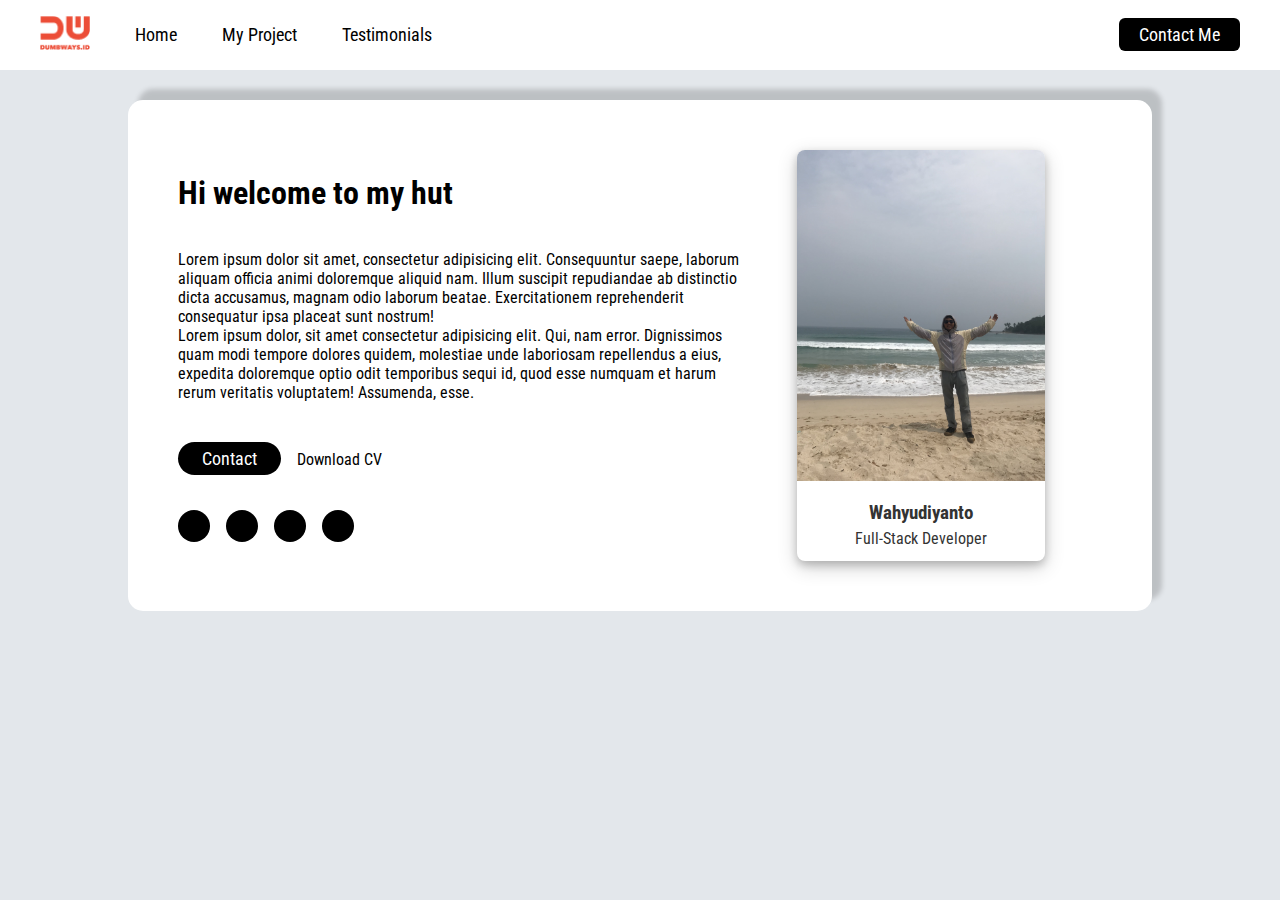
<file: index.html>
<!DOCTYPE html>
<html lang="en">
<head>
    <meta charset="UTF-8">
    <meta http-equiv="X-UA-Compatible" content="IE=edge">
    <meta name="viewport" content="width=device-width, initial-scale=1.0">
    <title>My Project</title>

    
    <!-- FONT -->
    <link href="https://fonts.googleapis.com/css2?family=Roboto+Condensed&family=Roboto:wght@300&display=swap" rel="stylesheet">
    
    <!-- FONT AWESOME -->
    <link rel="preconnect" href="https://fonts.gstatic.com" crossorigin>
    <link rel="stylesheet" href="https://cdnjs.cloudflare.com/ajax/libs/font-awesome/6.3.0/css/all.min.css" 
    integrity="sha512-SzlrxWUlpfuzQ+pcUCosxcglQRNAq/DZjVsC0lE40xsADsfeQoEypE+enwcOiGjk/bSuGGKHEyjSoQ1zVisanQ==" crossorigin="anonymous" referrerpolicy="no-referrer" />

    <!-- CSS -->
    <link rel="stylesheet" href="assets/css/index.css">

</head>
<body>

    <!-- Navbar -->
    <nav>
        <div class="nav-left">
            <ul class="ul-left">
                <a href="https://dumbways.id/" target="_blank"><img src="assets/img/logo.png" alt="Logo"></a>
                <li>
                    <a href="index.html" class="active">Home</a>
                    <li class="a-b">
                    <a href="myproject.html" class="active" target="_blank">My Project</a>
                    </li>
                    <li class="a-b-c" style="padding-left: -50%;">
                        <a href="testimoni.html" class="active">Testimonials</a>
                    </li>
                </li>
            </ul>
        </div>
        <div class="nav-right">
            <a href="contactMe.html" class="active" target="_blank">Contact Me</a>
        </div>
        <button class="hamburger" style="background-color: transparent;"onclick="openListMenu()">
            <span class="bar"></span>
            <span class="bar"></span>
            <span class="bar"></span>
            <span class="bar"></span>
        </button>
    </nav>
    <div class="listmenu" id="menu">
        <div class="contactme-listmenu-1">
            <a href="index.html">Home</a>
        </div>

        <div class="contactme-listmenu-2">
            <a href="myproject.html">My Project</a>
        </div>

        <div class="contactme-listmenu-3">
            <a href="testimoni.html">Testimonials</a>
        </div>

        <div class="contactme-listmenu-4">
            <a href="contactMe.html">Contact Me</a>
        </div>

    </div>
    <!-- Tutup Navbar -->

    <!-- KARTU -->
    <div class="kartu">
        <div class="kartu-left">
            <h1>
                Hi welcome to my hut
            </h1>
            <p>Lorem ipsum dolor sit amet, consectetur adipisicing elit. Consequuntur saepe, laborum aliquam officia animi doloremque aliquid nam. Illum suscipit repudiandae ab distinctio dicta accusamus, magnam odio laborum beatae. Exercitationem reprehenderit consequatur ipsa placeat sunt nostrum!
                <br>Lorem ipsum dolor, sit amet consectetur adipisicing elit. Qui, nam error. Dignissimos quam modi tempore dolores quidem, molestiae unde laboriosam repellendus a eius, expedita doloremque optio odit temporibus sequi id, quod esse numquam et harum rerum veritatis voluptatem! Assumenda, esse.
            </p>
            <div class="contact">
                <div class="button">
                    <a href="mailto:mrwahyudiyanto@gmail.com">Contact</a>
                </div>
                <div class="curiculum">
                    <a href="#">
                        <p>Download CV</p>
                        <i class="fa fa-download"></i>
                    </a>
                </div>
            </div>
            <div class="icon">
                <a href="#">
                    <i class="fa-brands fa-linkedin-in" style="color: #ffffff;"></i>
                </a>
                <a href="https://instagram.com/wahyu.u__/" class="icon-b">
                    <i class="fa-brands fa-instagram" style="color: #ffffff;"></i>
                </a>
                <a href="#" class="icon-c">
                    <i class="fa-brands fa-facebook-f" style="color: #ffffff;"></i>
                </a>
                <a href="#">
                    <i class="fa-brands fa-twitter" style="color: #ffffff;"></i>
                </a>
            </div>
        </div>
        
        <div class="kartu-right">
            <div class="image">
                <img src="assets/img/poto.jpg" alt="poto" />
                <div class="self">
                  <h3>Wahyudiyanto</h3>
                  <p>Full-Stack Developer</p>
                </div>

            </div>
        </div>
    </div>
    <!-- TUTUP KARTU -->
</body>
<script src="assets/js/index.js"></script>
</html>
</file>
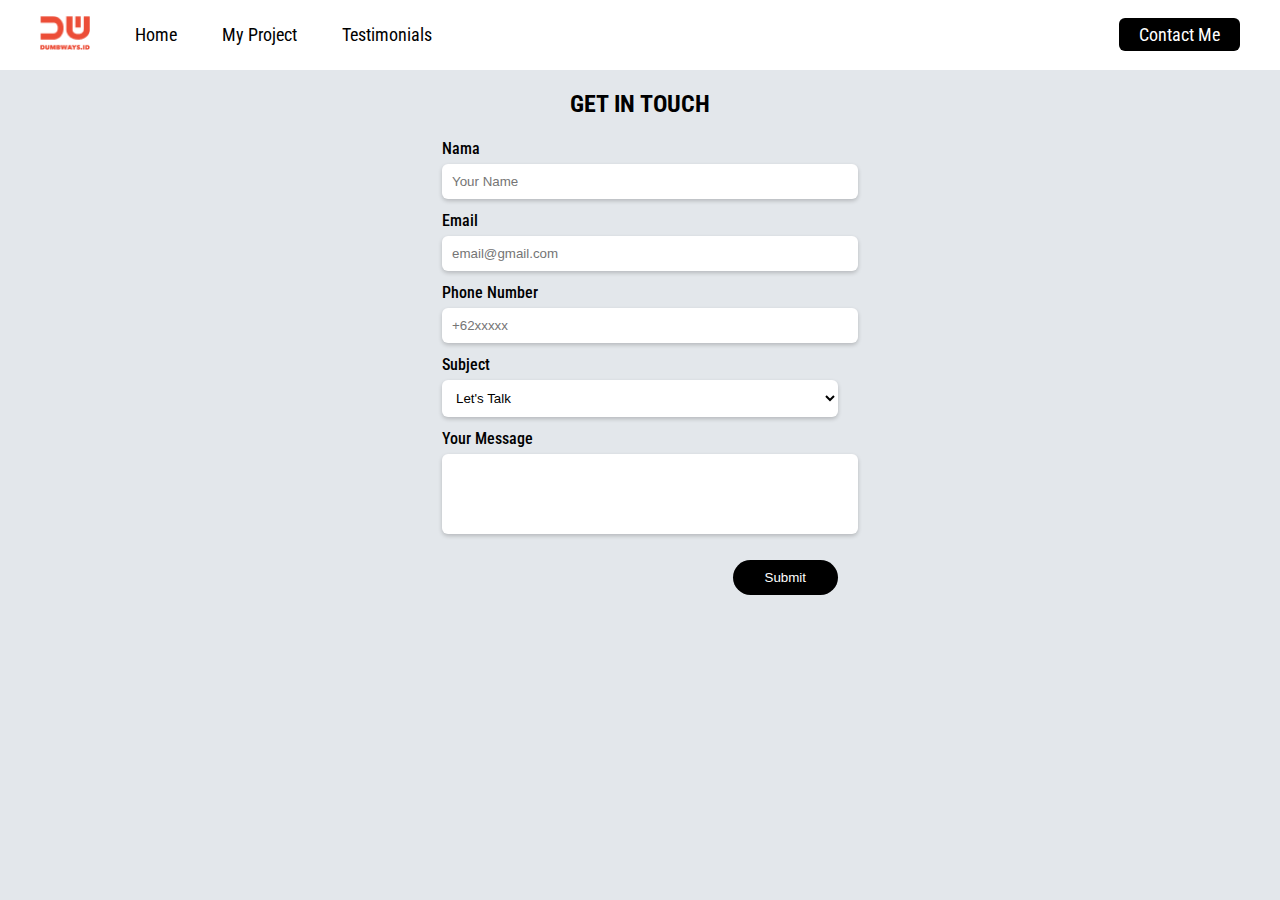
<file: contactMe.html>
<!DOCTYPE html>
<html lang="en">
<head>
    <meta charset="UTF-8">
    <meta http-equiv="X-UA-Compatible" content="IE=edge">
    <meta name="viewport" content="width=device-width, initial-scale=1.0">
    <title>My Project</title>

    
    <!-- FONT -->
    <link href="https://fonts.googleapis.com/css2?family=Roboto+Condensed&family=Roboto:wght@300&display=swap" rel="stylesheet">
    
    <!-- FONT AWESOME -->
    <link rel="preconnect" href="https://fonts.gstatic.com" crossorigin>
    <link rel="stylesheet" href="https://cdnjs.cloudflare.com/ajax/libs/font-awesome/6.3.0/css/all.min.css" 
    integrity="sha512-SzlrxWUlpfuzQ+pcUCosxcglQRNAq/DZjVsC0lE40xsADsfeQoEypE+enwcOiGjk/bSuGGKHEyjSoQ1zVisanQ==" crossorigin="anonymous" referrerpolicy="no-referrer" />

    <!-- CSS -->
    <link rel="stylesheet" href="assets/css/contactMe.css">
    
</head>
<body>
    <!-- Navbar -->
    <nav>
        <div class="nav-left">
            <ul class="ul-left">
                <a href="https://dumbways.id/" target="_blank"><img src="assets/img/logo.png" alt="Logo"></a>
                <li>
                    <a href="index.html" class="active">Home</a>
                    <li class="a-b">
                    <a href="myproject.html" class="active" target="_blank">My Project</a>
                    </li>
                    <li class="a-b-c" style="padding-left: -50%;">
                        <a href="testimoni.html" class="active">Testimonials</a>
                    </li>
                </li>
            </ul>
        </div>
        <div class="nav-right">
            <a href="contactMe.html" class="active" target="_blank">Contact Me</a>
        </div>
        <button class="hamburger" style="background-color: transparent;"onclick="openListMenu()">
            <span class="bar"></span>
            <span class="bar"></span>
            <span class="bar"></span>
            <span class="bar"></span>
        </button>
    </nav>
    <div class="listmenu" id="menu">
        <div class="contactme-listmenu-1">
            <a href="index.html">Home</a>
        </div>

        <div class="contactme-listmenu-2">
            <a href="myproject.html">My Project</a>
        </div>

        <div class="contactme-listmenu-3">
            <a href="testimoni.html">Testimonials</a>
        </div>

        <div class="contactme-listmenu-4">
            <a href="contactMe.html">Contact Me</a>
        </div>

    </div>
    <!-- tutup navbar -->

    <!-- contact me -->
    <h2>GET IN TOUCH</h2>
    <form action="">
        <div>
            <label for="name">Nama</label>
            <input type="text" id="name" placeholder="Your Name">
        </div>
        <div>
            <label for="email">Email</label>
            <input type="email" id="email" placeholder="email@gmail.com">
        </div>
        <div>
            <label for="phone">Phone Number</label>
            <input type="number" id="phone" placeholder="+62xxxxx">
        </div>
        <div>
            <label for="subject">Subject</label>
            <select id="subject">
                <option>Let's Talk</option>
                <option>Let's Collaboration</option>
                <option>I am Hiring</option>
            </select>
        </div>
        <div>
            <label for="message">Your Message</label>
            <textarea name="message" id="message" cols="30" rows="4"></textarea>
        </div>
        <div class="to-right">
            <button type="button" class="submits" onclick="getData()">Submit</button>
        </div>
    </form>
    <!-- tutup contact me -->

</body>
    <script src="assets/js/contactMe.js"></script>
</html>
</file>
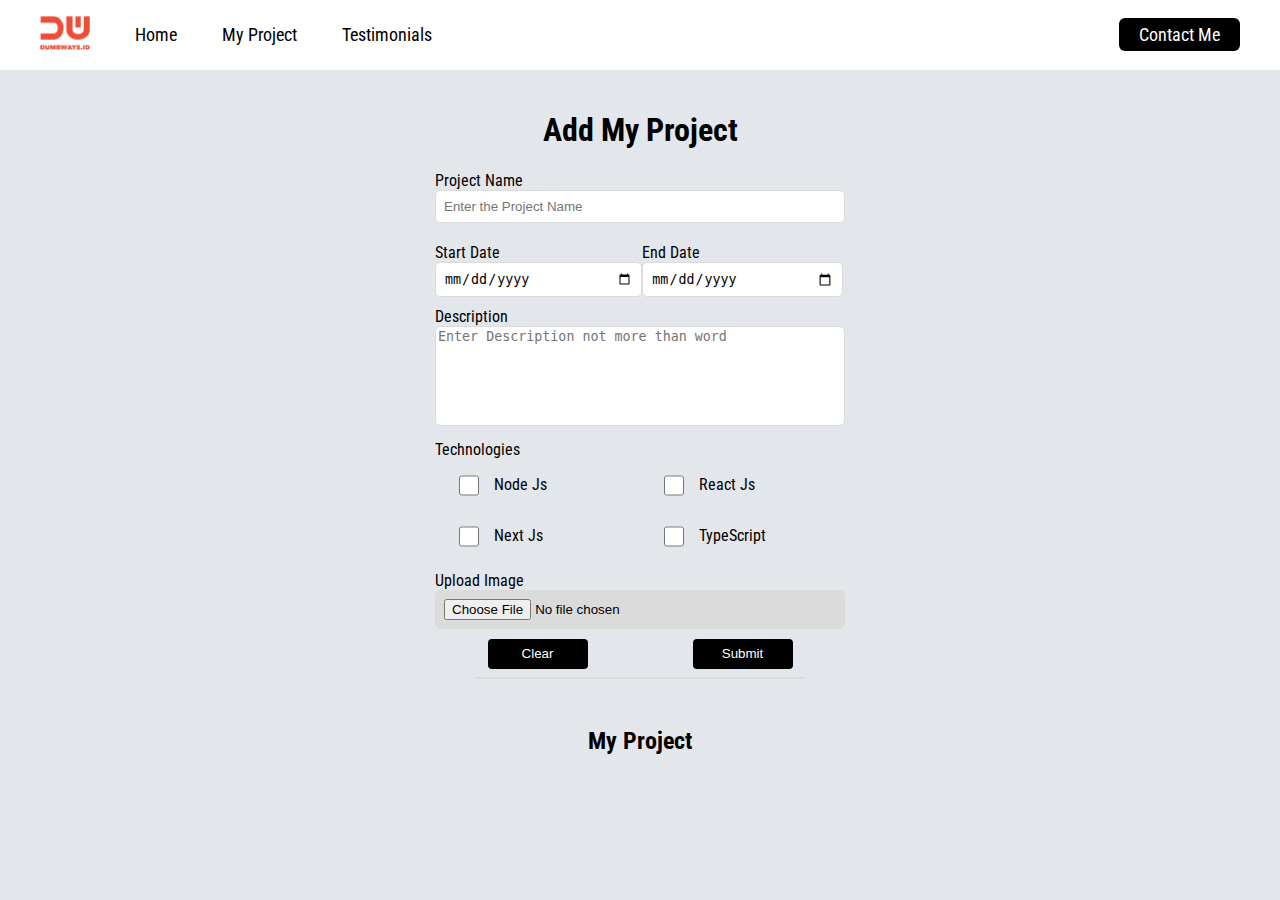
<file: myproject.html>
<!DOCTYPE html>
<html lang="en">
<head>
    <meta charset="UTF-8">
    <meta http-equiv="X-UA-Compatible" content="IE=edge">
    <meta name="viewport" content="width=device-width, initial-scale=1.0">
    <title>My Project</title>

    
    <!-- FONT -->
    <link href="https://fonts.googleapis.com/css2?family=Roboto+Condensed&family=Roboto:wght@300&display=swap" rel="stylesheet">
    
    <!-- FONT AWESOME -->
    <link rel="preconnect" href="https://fonts.gstatic.com" crossorigin>
    <link rel="stylesheet" href="https://cdnjs.cloudflare.com/ajax/libs/font-awesome/6.3.0/css/all.min.css" 
    integrity="sha512-SzlrxWUlpfuzQ+pcUCosxcglQRNAq/DZjVsC0lE40xsADsfeQoEypE+enwcOiGjk/bSuGGKHEyjSoQ1zVisanQ==" crossorigin="anonymous" referrerpolicy="no-referrer" />

    <!-- CSS -->
    <link rel="stylesheet" href="assets/css/myproject.css">
    
</head>
<body>
    <!-- START NAVBAR -->
    <nav>
        <div class="nav-left">
            <ul class="ul-left">
                <a href="https://dumbways.id/" target="_blank"><img src="assets/img/logo.png" alt="Logo"></a>
                <li>
                    <a href="index.html" class="active">Home</a>
                    <li class="a-b">
                    <a href="myproject.html" class="active" target="_blank">My Project</a>
                    </li>
                    <li class="a-b-c" style="padding-left: -50%;">
                        <a href="testimoni.html" class="active">Testimonials</a>
                    </li>
                </li>
            </ul>
        </div>
        <div class="nav-right">
            <a href="contactMe.html" class="active" target="_blank">Contact Me</a>
        </div>
        <button class="hamburger" style="background-color: transparent;"onclick="openListMenu()">
            <span class="bar"></span>
            <span class="bar"></span>
            <span class="bar"></span>
            <span class="bar"></span>
        </button>
    </nav>
    <div class="listmenu" id="menu">
        <div class="contactme-listmenu-1">
            <a href="index.html">Home</a>
        </div>

        <div class="contactme-listmenu-2">
            <a href="myproject.html">My Project</a>
        </div>

        <div class="contactme-listmenu-3">
            <a href="testimoni.html">Testimonials</a>
        </div>

        <div class="contactme-listmenu-4">
            <a href="contactMe.html">Contact Me</a>
        </div>

    </div>
    <!-- END NAVBAR -->

    <!-- PROJECT -->
    <div class="myproject-form">
        <form onsubmit="getProject(event)">
        <h1>Add My Project</h1>
        <div>
            <label>Project Name</label>
            <input type="text" id="project-name" placeholder="Enter the Project Name" required>
        </div>
        <div class="input-date">
            <div>
                <label>Start Date</label>
                <input class="date" type="date" id="project-start" required>
            </div>
            <div>
                <label>End Date</label>
                <input class="date" type="date" id="project-end" required>
            </div>
        </div>
        <div>
            <label>Description</label>
            <textarea id="project-desc" placeholder="Enter Description not more than word" required></textarea>
        </div>
        <div class="input-checkbox">
            <label>Technologies</label>
            <div >
                <div>
                    <input type="checkbox" value="Node" id="node">
                    <p>Node Js</p>
                </div>
                <div>
                    <input type="checkbox" value="React" id="react">
                    <p>React Js</p>
                </div>
            </div>
            <div class="checkbox-right">
                <div>
                    <input type="checkbox" value="Next" id="next"> 
                    <p>Next Js</p>
                </div>
                <div>
                    <input type="checkbox" value="TypeScript" id="typescript"> 
                    <p>TypeScript</p>
                </div>
            </div>
        </div>
        <div class="input-upload">
            <label>Upload Image</label>
            <input style="background-color: #dbdbdb;" type="file" id="img-file" required>
        </div>
        <div class="submit">
            <button type="button" onclick="resetForm()">Clear</button>
            <button>Submit</button>
        </div>
        <hr/>
    </form>
    </div>
    <div class="myproject-list">
        <h2>My Project</h2>
        <div class="myproject-cardlist" id="project-list">
        
        </div>
    </div>
    <!-- End Project -->

    <!-- Script JS -->

    <script src="assets/js/myproject.js"></script>

    <!-- End Script JS -->

</body>
</html>
</file>
<file: assets/css/index.css>
body {
    margin: 0;
      background-color: #e3e7eb;
      font-family: 'Roboto', sans-serif;
      font-family: 'Roboto Condensed', sans-serif;
}

  /* navbar */
  nav {
    display: flex;
    justify-content: space-between;
    align-items: center;
    background-color: #fff;
  }
  
  .nav-left ul {
    display: flex;
    align-items: center;
    list-style: none;
  }
  
  .nav-left a {
    text-decoration: none;
    color: black;
  }

  .nav-left li {
    margin-left: 45px;
  }
  
  .nav-left ul li {
    font-size: 18px;
  }

  .nav-left ul li img {
    vertical-align: middle;
  }

  .nav-left ul li a:hover {
    color: grey;
  }

  .nav-left ul a-b.active{
    color: grey;
  }
  
  nav img {
    width: 50px;
  }
  
  .nav-right a {
    text-decoration: none;
    font-size: 18px;
    color: black;
    background-color: black;
    padding: 6px 20px;
    border-radius: 6px;
    color: white;
    margin-right: 40px;
  }
  
  .nav-right a:hover {
    background-color: orangered;
    color: white;
  }
  /* tutup navbar */

      /* HAMBURGER */

      .hamburger {
        display: none;
        cursor: pointer;
        border: none;
      }
      
      .bar {
        display: block;
        width: 25px;
        height: 3px;
        margin: 5px auto;
        background-color: black;
      }

      .listmenu {
        background-color: white;
        display: none;
        text-align: center;
        font-family: 'Roboto', sans-serif;
        font-size: 15px;
        font-weight: bold;
        letter-spacing: 2px;
      }
      
      .listmenu a {
        text-decoration: none;
        display: block;
        color: black;
      }
  
      /* LIST MENU HAMBURGER */
  
      .contactme-listmenu-1 a {
        text-decoration: none;
        padding: 6px 20px;
        border-radius: 6px;
        color: black;
      }
  
      .contactme-listmenu-1 a:hover {
        background-color: orangered;
        color: white;
      }
  
      .contactme-listmenu-2 a {
        text-decoration: none;
        padding: 6px 20px;
        border-radius: 6px;
        color: black;
      }
  
      .contactme-listmenu-2 a:hover {
        background-color: orangered;
        color: white;
      }
  
      .contactme-listmenu-3 a {
        text-decoration: none;
        padding: 6px 20px;
        border-radius: 6px;
        color: black;
      }
  
      .contactme-listmenu-3 a:hover {
        background-color: orangered;
        color: white;
      }
      
      .contactme-listmenu-4 a {
        text-decoration: none;
        padding: 6px 20px;
        border-radius: 6px;
        color: black;
      }
  
      .contactme-listmenu-4 a:hover {
        background-color: orangered;
        color: white;
      }
      /* END HAMBURGER */

  /* homepage */
  .kartu {
    width: 80%;
    display: flex;
    justify-content: space-between;
    align-items: center;
    margin: 30px auto;
    padding-top: 50px;
    padding-bottom: 50px;
    background-color: white;
    box-shadow: 10px -11px 5px 0px rgba(0,0,0,0.17);
    -webkit-box-shadow: 10px -11px 5px 0px rgba(0,0,0,0.17);
    -moz-box-shadow: 10px -11px 5px 0px rgba(0,0,0,0.17);
    border-radius: 15px;
  }

.kartu-left {
  display: flex;
  flex-direction: column;
  width: 80%;
  padding-left: 50px;
  padding-right: 50px;
}

.kartu-left h1 {
  display: flex;
}

.kartu p {
  display: flex;
}

.contact  {
    display: flex;
    justify-content: baseline;
    align-items: baseline;
}

.button a{
    text-decoration: none;
    font-size: 18px;
    background-color: black;
    padding: 6px 24px;
    border-radius: 24px;
    color: white;
}

.button a:hover {
    background-color: orangered;
    color: white;
}

.curiculum {
    margin-left: 16px;
}

.curiculum a {
    display: flex;
    align-items: center;
    text-decoration: none;
    color: #000000;
    margin-top: 16px;
}

.curiculum  i {
    margin-left: 8px;
    color: #000000;
}

.kartu-right {
  /* display: flex; */
  flex-direction: column;
  width: 50%;
}

.image {
  display: flex;
  flex-direction: column;
    background-color: white;
    line-height: 1.4;
    color: #333;
    border-radius: 0.5rem;
    box-shadow: 0 4px 8px 0 rgba(0, 0, 0, 0.2), 0 6px 20px 0 rgba(0, 0, 0, 0.19);
    width: 70%;
  }
  
  .image img {
    width: 100%;
    object-fit: cover;
    border-top-left-radius: 0.5rem;
    border-top-right-radius: 0.5rem;
  }
  
  .self {
    display: flex;
    flex-direction: column;
  }

  .self h3 {
    display: flex;
    justify-content: center;
    align-items: center;
    margin-bottom: 2px;
  }

  .self p {
    justify-content: center;
    text-align: center;
    margin: 0;
    padding-bottom: 10px;
  }

  .icon {
    display: flex;
    justify-content: baseline;
    margin: 0;
    padding-top: 25px;
  }

  .icon a {
    height: 32px;
    width: 32px;
    background: #000000;
    display: inline-flex;
    align-items: center;
    justify-content: center;
    cursor: pointer;
    border-radius: 50%;
    border: none;
    text-decoration: none;
  }

  .icon a:hover{
    background: orangered;
  }

  .icon .icon-b {
    margin: 0 16px;
  }

  .icon .icon-c {
    margin: 0 16px 16px 0;
  }
  /* tutup homepage */

  /* RESPONSIVE */
 
@media screen and (max-width:650px) {
    .hamburger{
      display: block;
    }
  }
  
  
  @media screen and (max-width: 700px) {
    body {
      background-color: orangered;
    }
  
    .kartu {
      flex-wrap: wrap;
      width: 100%;
      /* display: none; */
    }
  
    .kartu-right {
      display: flex;
      flex-wrap: wrap;
      align-items: center;
      padding-top: 30px;
      width: 100%;
    }
  }
  
  @media screen and (max-width: 650px) {
  
      .nav-right a {
        float: none;
        width: 100%;
        display: none;
      }
  
      .nav-left li {
        float: none;
        width: 100%;
        display: none;
      }
  }
    /* END RESPONSIVE */
</file>
<file: assets/css/contactMe.css>
body {
    margin: 0;
      background-color: #e3e7eb;
      font-family: 'Roboto', sans-serif;
      font-family: 'Roboto Condensed', sans-serif;
}

  /* navbar */
  nav {
    display: flex;
    justify-content: space-between;
    align-items: center;
    background-color: #fff;
  }
  
  .nav-left ul {
    display: flex;
    align-items: center;
    list-style: none;
  }
  
  .nav-left a {
    text-decoration: none;
    color: black;
  }

  .nav-left li {
    margin-left: 45px;
  }
  
  .nav-left ul li {
    font-size: 18px;
  }

  .nav-left ul li img {
    vertical-align: middle;
  }

  .nav-left ul li a:hover {
    color: grey;
  }

  .nav-left ul a-b.active{
    color: grey;
  }
  
  nav img {
    width: 50px;
  }
  
  .nav-right a {
    text-decoration: none;
    font-size: 18px;
    color: black;
    background-color: black;
    padding: 6px 20px;
    border-radius: 6px;
    color: white;
    margin-right: 40px;
  }
  
  .nav-right a:hover {
    background-color: orangered;
    color: white;
  }
  /* tutup navbar */

      /* HAMBURGER */

      .hamburger {
        display: none;
        cursor: pointer;
        border: none;
      }
      
      .bar {
        display: block;
        width: 25px;
        height: 3px;
        margin: 5px auto;
        background-color: black;
      }

      .listmenu {
        background-color: white;
        display: none;
        text-align: center;
        font-family: 'Roboto', sans-serif;
        font-size: 15px;
        font-weight: bold;
        letter-spacing: 2px;
      }
      
      .listmenu a {
        text-decoration: none;
        display: block;
        color: black;
      }
  
      /* LIST MENU HAMBURGER */
  
      .contactme-listmenu-1 a {
        text-decoration: none;
        padding: 6px 20px;
        border-radius: 6px;
        color: black;
      }
  
      .contactme-listmenu-1 a:hover {
        background-color: orangered;
        color: white;
      }
  
      .contactme-listmenu-2 a {
        text-decoration: none;
        padding: 6px 20px;
        border-radius: 6px;
        color: black;
      }
  
      .contactme-listmenu-2 a:hover {
        background-color: orangered;
        color: white;
      }
  
      .contactme-listmenu-3 a {
        text-decoration: none;
        padding: 6px 20px;
        border-radius: 6px;
        color: black;
      }
  
      .contactme-listmenu-3 a:hover {
        background-color: orangered;
        color: white;
      }
      
      .contactme-listmenu-4 a {
        text-decoration: none;
        padding: 6px 20px;
        border-radius: 6px;
        color: black;
      }
  
      .contactme-listmenu-4 a:hover {
        background-color: orangered;
        color: white;
      }
      /* END HAMBURGER */

       /* Contact Me */
form {
    width: 400px;
    gap: 8px;
    margin: auto;
    display: flex;
    flex-direction: column;
}

form div {
    margin: 2px;
}

label {
    font-weight: 500;
    font-size: 16px;
}

h2 {
  text-align: center;
  display: block;
  font-size: 24px;
  font-weight: bold;
}

input, select, textarea {
    width: 100%;
    background-color: white;
    border-radius: 4px;
    border:none;
    padding: 10px 10px;
    margin-top: 6px;
    box-shadow: 0 2px 4px 0 rgba(0, 0, 0, 0.2);
    border-radius: 6px;
}

textarea {
    resize: none;
    font-family: Poppins, sans-serif;
}

.subject {
  width: 100%;
}

button {
    background-color: black;
    padding: 4px 20px;
    color: white;
    border: none;
    border-radius: 4px;
    cursor: pointer;
}

.submits {
    float: right;
    padding: 10px 32px;
    border-radius: 24px;
    margin: 10px 0px;
}

.submits:hover {
    background-color: orangered;
}
  /* tutup contact me */

    /* RESPONSIVE */
 
@media screen and (max-width:650px) {
    .hamburger{
      display: block;
    }
  }
  
  
  @media screen and (max-width: 700px) {
    body {
      background-color: orangered;
    }
  
    .kartu {
      flex-wrap: wrap;
      width: 100%;
      /* display: none; */
    }
  
    .kartu-right {
      display: flex;
      flex-wrap: wrap;
      align-items: center;
      padding-top: 30px;
      width: 100%;
    }
  }
  
  @media screen and (max-width: 650px) {
  
      .nav-right a {
        float: none;
        width: 100%;
        display: none;
      }
  
      .nav-left li {
        float: none;
        width: 100%;
        display: none;
      }
  }
    /* END RESPONSIVE */
</file>
<file: assets/css/myproject.css>
body {
    margin: 0;
      background-color: #e3e7eb;
      font-family: 'Roboto', sans-serif;
      font-family: 'Roboto Condensed', sans-serif;
}

  /* navbar */
  nav {
    display: flex;
    justify-content: space-between;
    align-items: center;
    background-color: #fff;
  }
  
  .nav-left ul {
    display: flex;
    align-items: center;
    list-style: none;
  }
  
  .nav-left a {
    text-decoration: none;
    color: black;
  }

  .nav-left li {
    margin-left: 45px;
  }
  
  .nav-left ul li {
    font-size: 18px;
  }

  .nav-left ul li img {
    vertical-align: middle;
  }

  .nav-left ul li a:hover {
    color: grey;
  }

  .nav-left ul a-b.active{
    color: grey;
  }
  
  nav img {
    width: 50px;
  }
  
  .nav-right a {
    text-decoration: none;
    font-size: 18px;
    color: black;
    background-color: black;
    padding: 6px 20px;
    border-radius: 6px;
    color: white;
    margin-right: 40px;
  }
  
  .nav-right a:hover {
    background-color: orangered;
    color: white;
  }
  /* tutup navbar */

      /* HAMBURGER */

      .hamburger {
        display: none;
        cursor: pointer;
        border: none;
      }
      
      .bar {
        display: block;
        width: 25px;
        height: 3px;
        margin: 5px auto;
        background-color: black;
      }

      .listmenu {
        background-color: white;
        display: none;
        text-align: center;
        font-family: 'Roboto', sans-serif;
        font-size: 15px;
        font-weight: bold;
        letter-spacing: 2px;
      }
      
      .listmenu a {
        text-decoration: none;
        display: block;
        color: black;
      }
  
      /* LIST MENU HAMBURGER */
  
      .contactme-listmenu-1 a {
        text-decoration: none;
        padding: 6px 20px;
        border-radius: 6px;
        color: black;
      }
  
      .contactme-listmenu-1 a:hover {
        background-color: orangered;
        color: white;
      }
  
      .contactme-listmenu-2 a {
        text-decoration: none;
        padding: 6px 20px;
        border-radius: 6px;
        color: black;
      }
  
      .contactme-listmenu-2 a:hover {
        background-color: orangered;
        color: white;
      }
  
      .contactme-listmenu-3 a {
        text-decoration: none;
        padding: 6px 20px;
        border-radius: 6px;
        color: black;
      }
  
      .contactme-listmenu-3 a:hover {
        background-color: orangered;
        color: white;
      }
      
      .contactme-listmenu-4 a {
        text-decoration: none;
        padding: 6px 20px;
        border-radius: 6px;
        color: black;
      }
  
      .contactme-listmenu-4 a:hover {
        background-color: orangered;
        color: white;
      }
      /* END HAMBURGER */

      /* START PROJECT */
  .myproject-form {
    width: 450px;
    padding: 20px;
    border-radius: 8px;
    margin: auto;
    box-sizing: border-box;
}

.myproject-form div{
    margin-top: 10px;
}

.myproject-form input {
    width: 100%;
    border-radius: 5px;
    border: 1px solid #dbdbdb;
    box-sizing:border-box;
    padding: 8px;
}

.myproject-form h1 {
    text-align: center;
}

.myproject-form textarea {
    width: 100%;
    resize: none;
    border-radius: 5px;
    height: 100px;
    border: 1px solid #dbdbdb;
    box-sizing:border-box;
}

.myproject-form hr {
    border: 1px solid #dbdbdb;
    width: 80%;
    margin-right: auto;
    margin-left: auto;
    }

.submit {
    display: flex;
}

.action {
    width: 100%;
}

.input-date {
    display: flex;
}

.input-checkbox {
    padding: 0px;
}

.input-checkbox div{
    display: flex; 
    width: 100%;
    text-align: center;
    padding: 0px 10px;
    margin: auto;
}

.input-checkbox input{
    box-shadow: none;
    width: 20px;
    margin-right: 15px;
    margin-top: 5px;
    
}

.myproject-list {
    border-radius: 15px;
}


.myproject-list h2 {
    text-align: center;
}

.myproject-cardlist {
    display: flex;
    flex-wrap: wrap ;
}

.myproject-card {
    width: 300px;
    border: 4px solid black;
    margin: auto;
    border-radius: 10px;
    margin-top: 50px;
}

.myproject-card div button {
text-decoration: none;
font-size: 18px;
background-color: black;
padding: 6px 24px;
border-radius: 24px;
box-shadow: 10px;
color: white;
}

.myproject-card div button:hover {
  background-color: orangered;
}

.myproject-card a {
    font-weight: bold;
    cursor: pointer;
    text-decoration: none;
    color: #000;
}
.myproject-card img{
    width: 100%;    
}

.desc-project {
    text-align: justify;
}

.action {
    width: 100%;
    display: flex;
    margin: 10px;
    text-align: center;
    color: white;  
}

.tech-used {
  display: flex;
  height: 50px;
  font-size: x-large;
  display: inline-flex;
  cursor: pointer;
  border: none;
}

.tech-used img {
    width: 30px;
    margin: 10px;
}
.detail-container {
    background: #fff;
    margin: auto;
    
}

.header-detail {
    display: flex;
    justify-content: center;
}

.detail-photo {
    object-fit: cover;
    border-radius: 20px;
    width: 400px;
    height: 400px;
    margin: 30px;
}
.technologies-used div{
    display: flex; 
    width: 100%;
    text-align: center;
    padding: 0px 10px;
    margin: 5px;
}

.technologies-used p {
    margin-left: 10px;
}
.detail-desc {
    padding: 20px;
    margin: 30px;
}
.duration img {
    margin-top: 10px;
    margin-right: 10px;
}

.submit button {
  width: 100px;
  height: 30px;
  background-color: black;
  margin: auto;
  padding: 4px 10px;
  color: white;
  border: none;
  border-radius: 4px;
  cursor: pointer;
}

.submit button:hover {
  background-color: orangered;
}

.kotak {
  padding-left: 10px;
  padding-top: 10px;
}
    /* END PROJECT */

/* RESPONSIVE */
 
@media screen and (max-width:650px) {
  .hamburger{
    display: block;
  }
}


@media screen and (max-width: 700px) {
  body {
    background-color: orangered;
  }

  .kartu {
    flex-wrap: wrap;
    width: 100%;
    /* display: none; */
  }

  .kartu-right {
    display: flex;
    flex-wrap: wrap;
    align-items: center;
    padding-top: 30px;
    width: 100%;
  }
}

@media screen and (max-width: 650px) {

    .nav-right a {
      float: none;
      width: 100%;
      display: none;
    }

    .nav-left li {
      float: none;
      width: 100%;
      display: none;
    }
}
</file>
